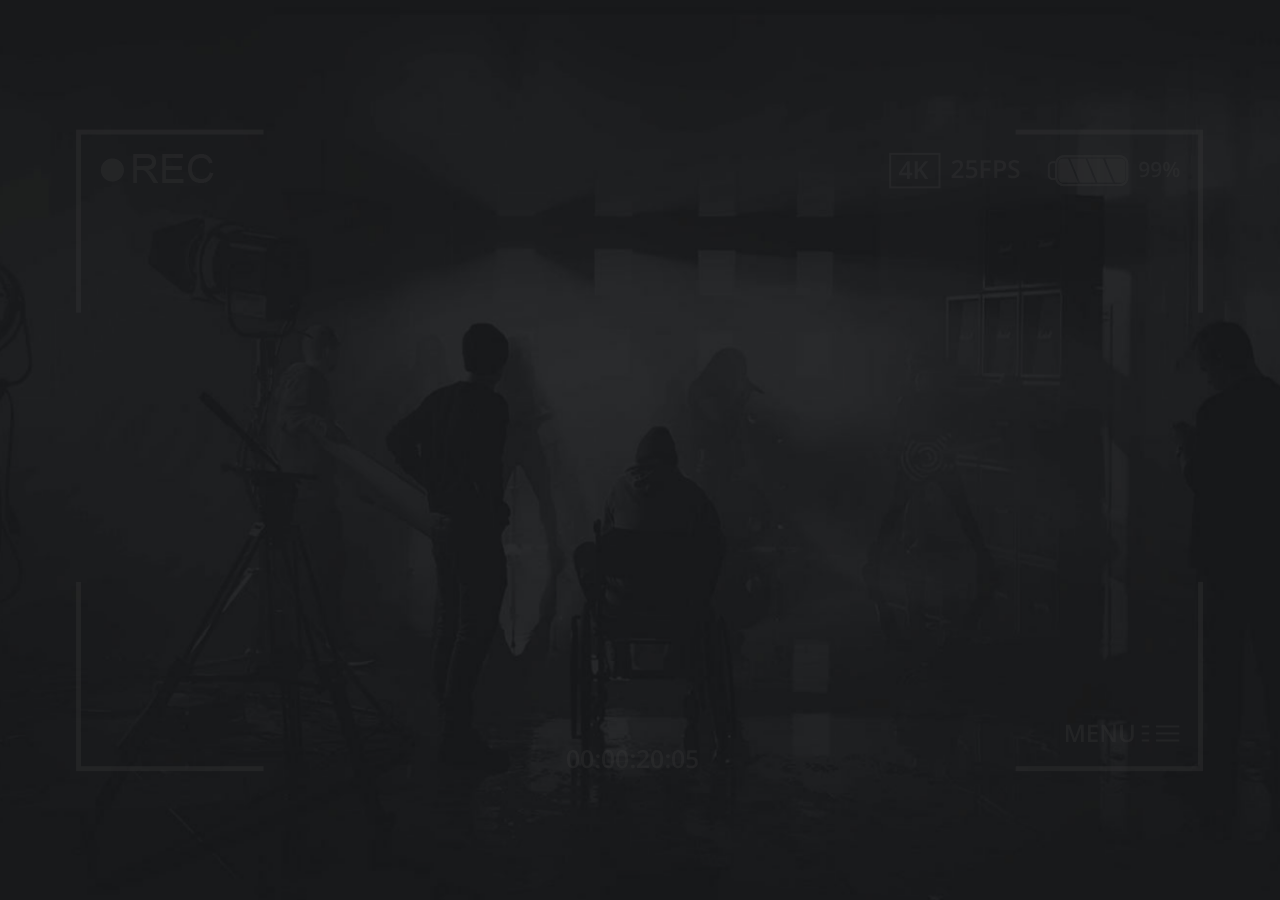
<file: index.html>
<!DOCTYPE html>
<html lang="en">
<head>
    <meta charset="UTF-8">
    <meta http-equiv="X-UA-Compatible" content="IE=edge">
    <meta name="viewport" content="width=device-width, initial-scale=1.0">
    <title>Приветственная страница</title>
    <link rel="preconnect" href="https://fonts.googleapis.com">
    <link rel="preconnect" href="https://fonts.gstatic.com" crossorigin>
    <link href="https://fonts.googleapis.com/css2?family=Open+Sans:wght@300;400;600;700;800&display=swap" rel="stylesheet" rel="stylesheet">
    <link rel="stylesheet" href="./css/normalize.css">
    <link rel="stylesheet" href="./css/style.css">
</head>
<body>
    <div class="wrapper">
        <main class="maincontent">
            <section class="welcome">
                    <div class="container welcome__container">
                        <div class="central">
                            <img src="./img/logo-welcome.png" alt="" class="welcome__logo">
                            <a href="welcome.html" class="button">Войти</a>
                        </div>
                    </div>
            </section>
        </main>
    </div>
</body>
</html>
</file>
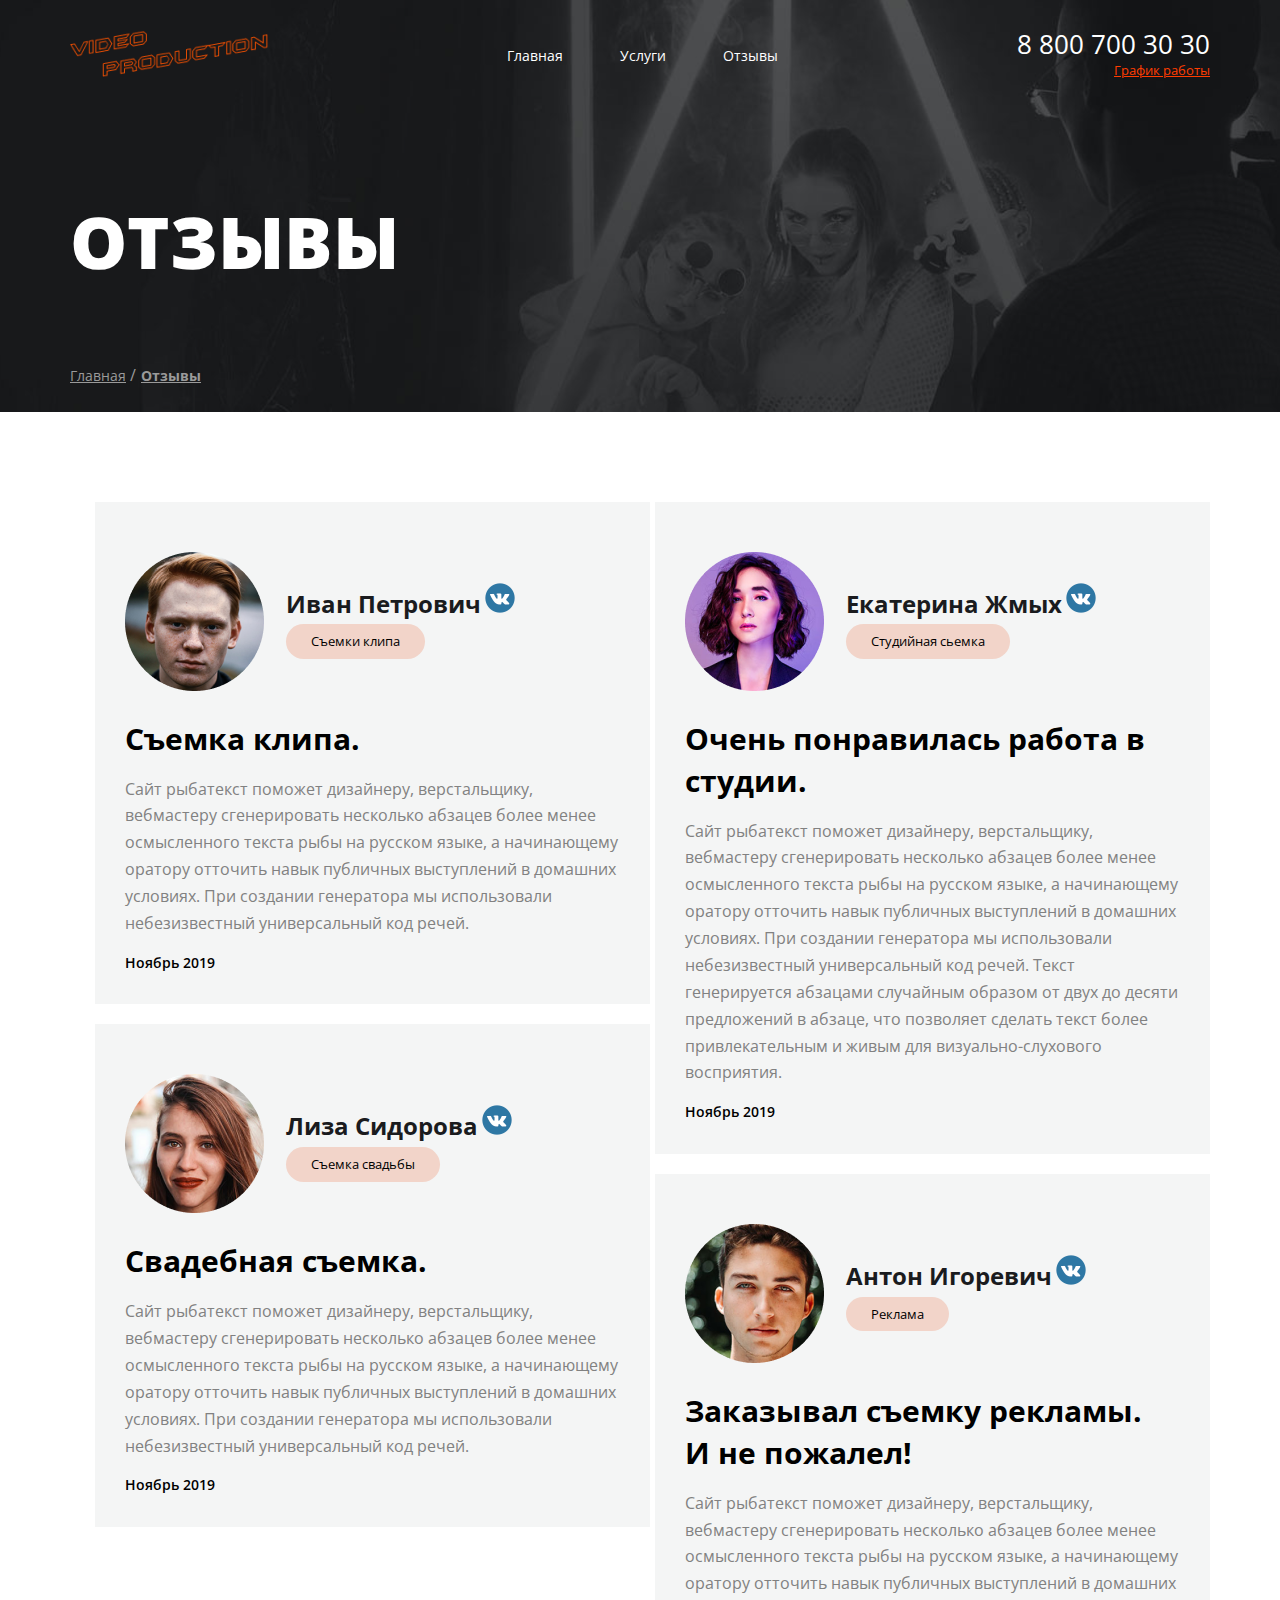
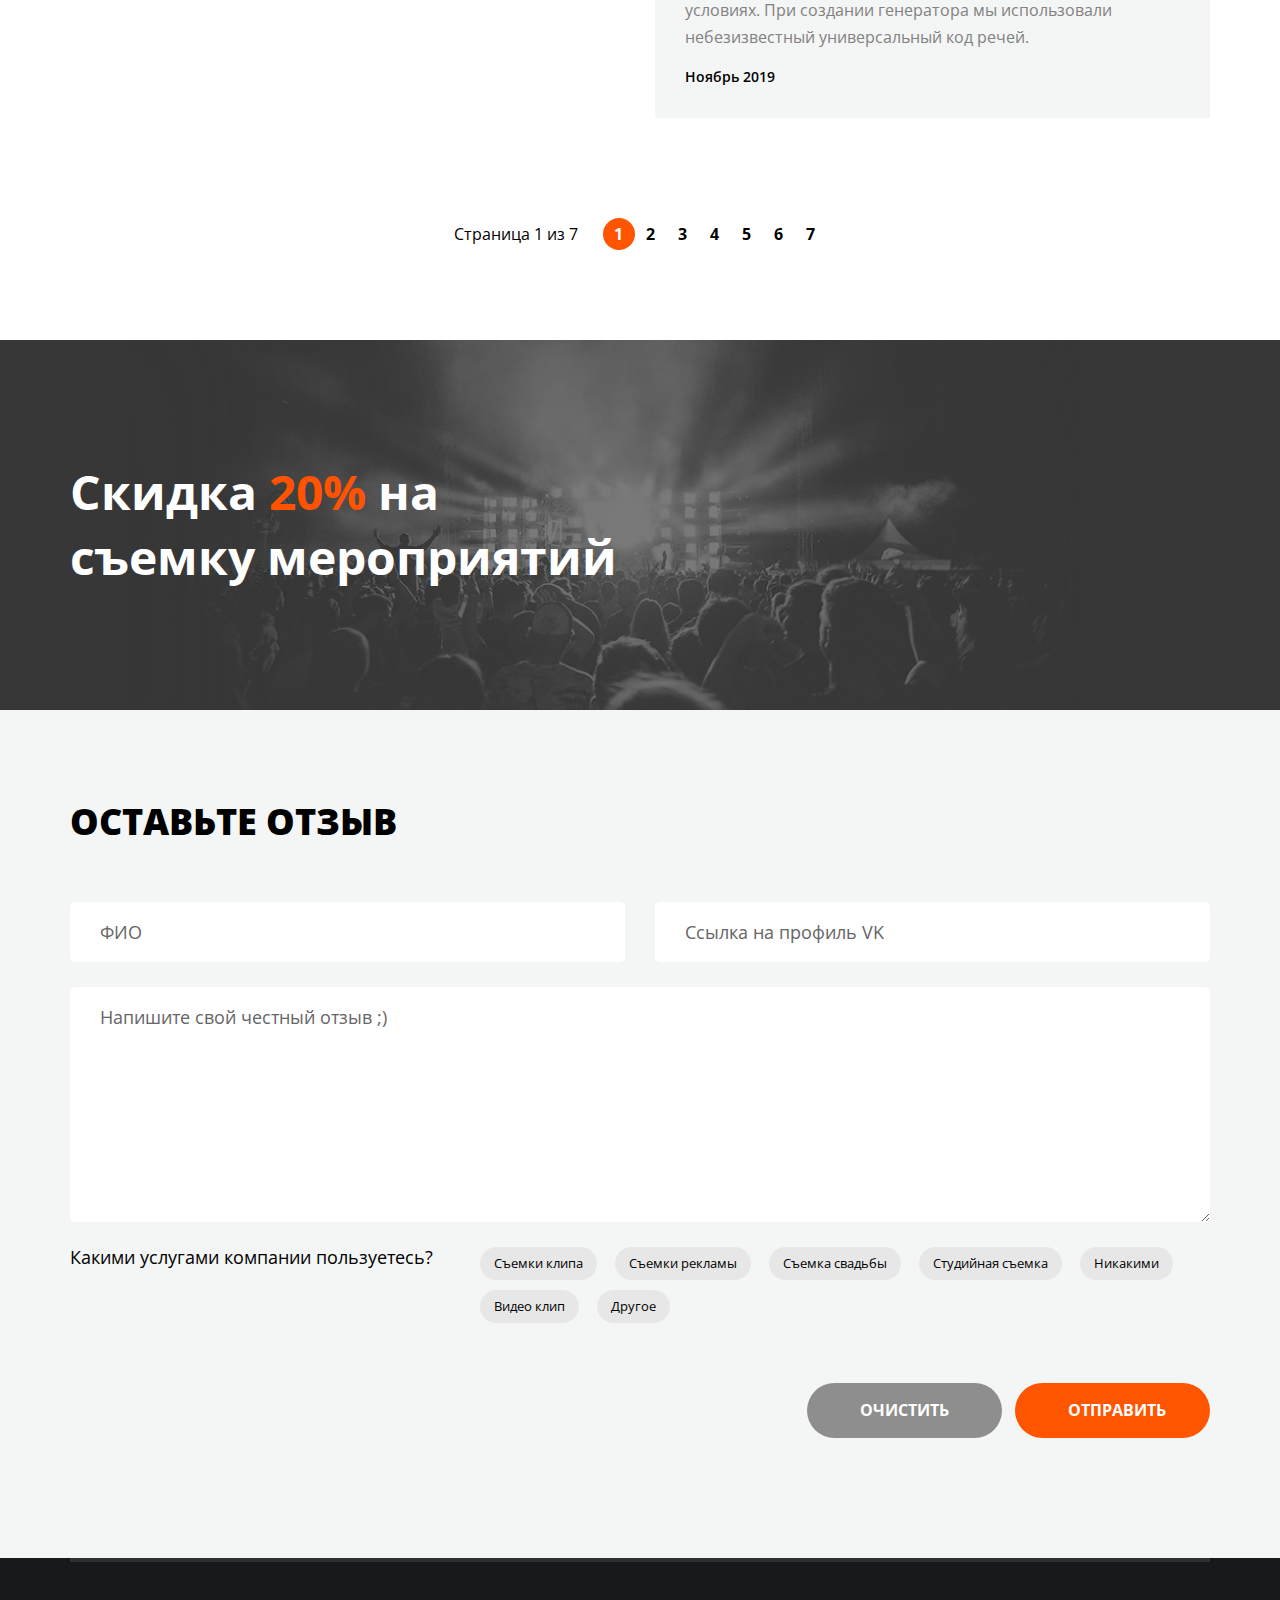
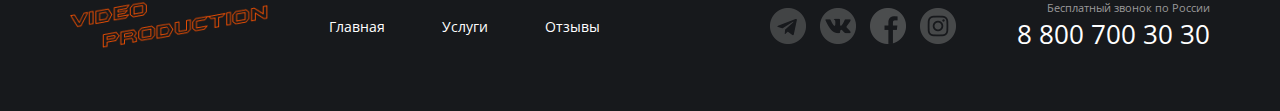
<file: reviews.html>
<!DOCTYPE html>
<html lang="en">
<head>
    <meta charset="UTF-8">
    <meta http-equiv="X-UA-Compatible" content="IE=edge">
    <meta name="viewport" content="width=device-width, initial-scale=1.0">
    <title>Отзывы</title>
    <link rel="preconnect" href="https://fonts.googleapis.com">
    <link rel="preconnect" href="https://fonts.gstatic.com" crossorigin>
    <link href="https://fonts.googleapis.com/css2?family=Open+Sans:wght@300;400;600;700;800&display=swap" rel="stylesheet" rel="stylesheet">
    <link rel="stylesheet" href="./css/normalize.css">
    <link rel="stylesheet" href="./css/style.css">
</head>
<body>
    <div class="wrapper subpage-wrapper">
        <main class="maincontent">
            <header class="header">
                <div class="container">
                    <div class="header__wrapp">
                <a href="welcome.html" class="logo">
                    <img class="logo__img" src="./img/logo.png" alt="logo company"> 
                </a>
                <nav class="menu">
                    <ul class="menu__list">
                        <li class="menu__item"><a href="welcome.html" class="menu__link">Главная</a></li>
                        <li class="menu__item"><a href="services.html" class="menu__link">Услуги</a></li>
                        <li class="menu__item"><a href="reviews.html" class="menu__link">Отзывы</a></li>
                    </ul>
                </nav>
                <address class="contacts">
                    <a href="tel:+78007003030" class="contacts__phone">8 800 700 30 30</a>
                    <div class="schedule">
                        <a href="" class="schedule__link">График работы</a>
                        <ul class="schedule__list">
                            <li class="schedule__item schedule__item--bold">пн-вс: 09:00 - 20:00</li>
                            <li class="schedule__item">Обед: 14:00-14:30</li>
                        </ul>
                    </div>
                </address>
            </div>
            </div>
            </header>
            <section class="hero">
                <div class="container">
                    <div class="page-title">
                    <h1>ОТЗЫВЫ</h1>
                    </div>
                    <ul class="breadcrumbs">
                        <li class="breadcrumbs__item">
                            
                                <a class="breadcrumbs__link" href="welcome.html">Главная</a>
                            
                        </li>
                        <li class="breadcrumbs__item breadcrumbs__item--active-item">
                            
                                <a class="breadcrumbs__link" href="reviews.html">Отзывы</a>
                            
                        </li>
                    </ul>
                </div>
            </section>
            <section class="reviews">
                <div class="container">
                    <ul class="reviews__list">
                        <li class="reviews__item">
                            
                            <div class="reviews__author">
                                <img src="./img/author1.png" alt="" class="author__img">
                                <div class="author__text">
                                    <div class="author__name">
                                        <a href="">Иван Петрович</a>
                                    </div>
                                    <div class="author__order tag tag--pink">Съемки клипа</div>
                                </div>
                            </div>
                            <div class="reviews__text">
                                <div class="review__title">
                                    <h2>Съемка клипа.</h2>
                                </div>
                                <div class="review__text">
                                    <p>Сайт рыбатекст поможет дизайнеру, верстальщику, вебмастеру сгенерировать несколько абзацев более менее осмысленного текста рыбы на русском языке, а начинающему оратору отточить навык публичных выступлений в домашних условиях. При создании генератора мы использовали небезизвестный универсальный код речей. </p>
                                </div>
                                <time class="review__date">Ноябрь 2019</time>
                            </div>
                        
                        </li>
                        <li class="reviews__item">
                            <div class="reviews__author">
                                <img src="./img/author3.png" alt="" class="author__img">
                                <div class="author__text">
                                    <div class="author__name">
                                        <a href="">Лиза Сидорова</a>
                                    </div>
                                    <div class="author__order tag tag--pink">Съемка свадьбы</div>
                                </div>
                            </div>
                            <div class="reviews__text">
                                <div class="review__title">
                                    <h2>Свадебная съемка.</h2>
                                </div>
                                <div class="review__text">
                                    <p>Сайт рыбатекст поможет дизайнеру, верстальщику, вебмастеру сгенерировать несколько абзацев более менее осмысленного текста рыбы на русском языке, а начинающему оратору отточить навык публичных выступлений в домашних условиях. При создании генератора мы использовали небезизвестный универсальный код речей. </p>
                                </div>
                                <time class="review__date">Ноябрь 2019</time>
                            </div>
                        </li>
                        <li class="reviews__item">
                            <div class="reviews__author">
                                <img src="./img/author2.png" alt="" class="author__img">
                                <div class="author__text">
                                    <div class="author__name">
                                        <a href="">Екатерина Жмых</a>
                                    </div>
                                    <div class="author__order tag tag--pink">Студийная сьемка</div>
                                </div>
                            </div>
                            <div class="reviews__text">
                                <div class="review__title">
                                    <h2>Очень понравилась работа в студии.</h2>
                                </div>
                                <div class="review__text">
                                    <p>Сайт рыбатекст поможет дизайнеру, верстальщику, вебмастеру сгенерировать несколько абзацев более менее осмысленного текста рыбы на русском языке, а начинающему оратору отточить навык публичных выступлений в домашних условиях. При создании генератора мы использовали небезизвестный универсальный код речей. Текст генерируется абзацами случайным образом от двух до десяти предложений в абзаце, что позволяет сделать текст более привлекательным и живым для визуально-слухового восприятия.
                                    </p>
                                </div>
                                <time class="review__date">Ноябрь 2019</time>
                            </div>
                        </li>
                        
                        <li class="reviews__item">
                            <div class="reviews__author">
                                <img src="./img/author4.png" alt="" class="author__img">
                                <div class="author__text">
                                    <div class="author__name">
                                        <a href="">Антон Игоревич</a>
                                    </div>
                                    <div class="author__order tag tag--pink">Реклама</div>
                                </div>
                            </div>
                            <div class="reviews__text">
                                <div class="review__title">
                                    <h2>Заказывал съемку рекламы. И не пожалел!</h2>
                                </div>
                                <div class="review__text">
                                    <p>Сайт рыбатекст поможет дизайнеру, верстальщику, вебмастеру сгенерировать несколько абзацев более менее осмысленного текста рыбы на русском языке, а начинающему оратору отточить навык публичных выступлений в домашних условиях. При создании генератора мы использовали небезизвестный универсальный код речей.</p>
                                </div>
                                <time class="review__date">Ноябрь 2019</time>
                            </div>
                        </li>
                    </ul>
                    <div class="pager pager--dark">
                        <div class="pager__display">Страница 1 из 7</div>
                        <ul class="pager__list">
                            <li class="pager__item pager__item--active"><a href="" class="pager__link">1</a></li>
                            <li class="pager__item"><a href="" class="pager__link">2</a></li>
                            <li class="pager__item"><a href="" class="pager__link">3</a></li>
                            <li class="pager__item"><a href="" class="pager__link">4</a></li>
                            <li class="pager__item"><a href="" class="pager__link">5</a></li>
                            <li class="pager__item"><a href="" class="pager__link">6</a></li>
                            <li class="pager__item"><a href="" class="pager__link">7</a></li>
                        </ul>
                    </div>
                </div>
            </section>
            <section class="call">
                <div class="container">
                    <div class="call__wrapper">
                        <h2 class="call__title">Скидка <span class="orange">20%</span> на съемку мероприятий</h2>
                    </div>
                </div>
            </section>
            <section class="send-form">
                <div class="container">
                    <h2 class="send-form__title">Оставьте отзыв</h2>
                    <form action="" class="form">
                        <div class="form__row">
                            <input type="text" placeholder="ФИО" class="form__input">
                            <input type="text" placeholder="Ссылка на профиль VK" class="form__input">
                        </div>
                        <div class="form__row">
                            <textarea name="" id="" cols="30" rows="10" placeholder="Напишите свой честный отзыв ;)" class="form__input form__input--textarea"></textarea>
                        </div>
                        <div class="form__controls">
                            <div class="form__controls-title">Какими услугами компании пользуетесь?</div>
                            <ul class="controls__list">
                                <li class="controls__item">
                                    <label class="controls__elem">
                                        <input type="checkbox" class="controls__checkbox">
                                        <div class="tag controls__tag">
                                            Съемки клипа
                                        </div>
                                    </label>
                                </li>
                                <li class="controls__item">
                                    <label class="controls__elem">
                                        <input type="checkbox" class="controls__checkbox">
                                        <div class="tag controls__tag">
                                            Съемки рекламы
                                        </div>
                                    </label>
                                </li>
                                <li class="controls__item">
                                    <label class="controls__elem">
                                        <input type="checkbox" class="controls__checkbox">
                                        <div class="tag controls__tag">
                                            Съемка свадьбы
                                        </div>
                                    </label>
                                </li>
                                <li class="controls__item">
                                    <label class="controls__elem">
                                        <input type="checkbox" class="controls__checkbox">
                                        <div class="tag controls__tag">
                                            Студийная съемка
                                        </div>
                                    </label>
                                </li>
                                <li class="controls__item">
                                    <label class="controls__elem">
                                        <input type="checkbox" class="controls__checkbox">
                                        <div class="tag controls__tag">
                                            Никакими
                                        </div>
                                    </label>
                                </li>
                                <li class="controls__item">
                                    <label class="controls__elem">
                                        <input type="checkbox" class="controls__checkbox">
                                        <div class="tag controls__tag">
                                            Видео клип
                                        </div>
                                    </label>
                                </li>
                                <li class="controls__item">
                                    <label class="controls__elem">
                                        <input type="checkbox" class="controls__checkbox">
                                        <div class="tag controls__tag">
                                            Другое
                                        </div>
                                    </label>
                                </li>
                            </ul>
                        </div>
                        <div class="form__btns">
                            <button type="reset"class="button button-gray form__btn">Очистить</button>
                            <button type="submit"class="button form__btn">Отправить</button>
                        </div>
                    </form>
                </div>
            </section>
        </main>
        <footer class="footer-container">
            <div class="container">
                <div class="footer">
                <a href="welcome.html" class="logo">
                    <img class="logo__img" src="./img/logo.png" alt="logo company"> 
                </a>
                <nav class="menu">
                    <ul class="menu__list">
                        <li class="menu__item"><a href="welcome.html" class="menu__link">Главная</a></li>
                        <li class="menu__item"><a href="services.html" class="menu__link">Услуги</a></li>
                        <li class="menu__item"><a href="reviews.html" class="menu__link">Отзывы</a></li>
                    </ul>
                </nav>
                <ul class="socials">
                    <li class="socials__item socials__item--tg">
                        <a href="#" class="socials__link"></a>
                    </li>
                    <li class="socials__item socials__item--vk">
                        <a href="#" class="socials__link"></a>
                    </li>
                    <li class="socials__item socials__item--fb">
                        <a href="#" class="socials__link"></a>
                    </li>
                    <li class="socials__item socials__item--inst">
                        <a href="#" class="socials__link"></a>
                    </li>
                </ul>
                <address class="contacts">
                    <div class="contacts__text">Бесплатный звонок по России</div>
                    <a href="tel:+78007003030" class="contacts__phone">8 800 700 30 30</a>
                </address>
                </div>
            </div>
        </footer>
    </div>
</body>
</html>
</file>
<file: css/style.css>
*,
*::before,
*::after{
    box-sizing: border-box;
}

body{
    font-family: 'Open Sans', sans-serif;
    background-color: #17191C;
}

a{
    text-decoration: none;
    color:white;
    font-size: 14px;
}

h2{
    padding: 0px;
    margin: 0px;
}

ul{
    list-style-type: none;
    margin: 0px;
    padding: 0px;
}

.container{
    max-width: 1140px;
    margin: 0 auto;
}

.container__hello{
    display: flex;
    flex-direction: column;
    align-items: center;
}

.main-page-wrapper{
    background: url(/video-production/img/hero.png) center top no-repeat, url(/video-production/img/bottom-pic.png) right bottom 306px no-repeat;
}

.header__wrapp{
    padding-top: 30px;
    display: flex;
    justify-content: space-between;
    align-items: center;
}

.menu__list{
    display: flex;
}

.menu__item{
    margin-right: 57px;
}

.menu__item:last-child{
    margin-right:0px;
}

.menu__link{
    font-size: 14px;
    transition: .5s;
}

.menu__link:hover{
    color: #FF3D00;
}

.contacts__phone{
    font-size: 26px;
    font-style:normal;
}

.schedule{
    position: relative;
}

.schedule:hover .schedule__list{
    opacity: 1;
}

.schedule__link{
    font-family: 'Open Sans';
    font-weight: 400;
    text-decoration: underline;
    color: #FF3D00;
    font-style: normal;
    font-size: 13px;
    line-height: 1.5;
    padding-bottom: 10px;
}

.schedule__list{
    padding: 15px 19px;
    border-radius: 3px;
    background: rgba(255,255,255,.8);
    text-align: left;
    position: absolute;
    right: 0;
    top: 27px;
    transition: .2s;
    opacity: 0;
}

.schedule__list:after{
    content:"";
    border: 10px solid transparent;
    border-bottom: 10px solid rgba(255,255,255,.8);
    top: -20px;
    right: 45px;
    position: absolute;
}

.schedule__item{
    font-size: 13px;
    font-weight: 600;
    font-style: normal;
    margin-bottom: 4px;
}

.schedule__item:last-child{
    margin-bottom: 0px;
}

.schedule__item--bold{
    font-weight: 700;
}

.hello{
    background-size: cover;
    color: white;
    text-align: center;
    margin-bottom: 250px;
}

.main-page__title h1{
    padding: 160px 0 17px;
    font-size: 72px;
}

.title{
    font-weight: 800;
    font-size: 72px;
}

.hello__text{
    padding-bottom: 61px;
    font-size: 18px;
}


.button{
    padding: 18px 53px;
    border-radius: 35px;
    background-color: #FF5500;
    font-weight: 700;
    text-transform: uppercase;
    display: block;
    max-width: 195px;
    transition: .5s;
    color: white;
    border: none;
}

.button:hover{
    background-color: #FF3D00;
}

.offers{
    margin-bottom: 180px;
}

.offers__list{
    display: flex;
    justify-content: space-between;
}

.offers__item{
    padding: 36px 22px 71px;
    border-radius: 5px;
    background-color: white;
    width: 362px;
}

.offers__item:last-child{
    margin-right: 0px;
}

.offers__title{
    font-weight: 700;
    font-size: 32px;
    margin: 30px 0px 17px;
}

.offers__img{
    height: 76px;
}

.offers__features{
    display: flex;
    justify-content: space-between;
}


.offers__feature-text{
    font-size: 16px;
    font-weight: 400;
}

.offers__text{
    font-size: 14px;
    margin: 25px 0px 47px;
    max-width: 306px;
    text-align: left;
}

.button--light{
    color:#FF5500;
    border: solid 2px #FF5500; 
    background: white;
    transition: .5s;
}

.button--light:hover{
    color:white;
    background: #FF5500;
}

.news{
    color:white;
    margin-bottom: 145px;
}

.title{
    font-weight: 800;
    font-size: 36px;
    /*margin-bottom: 50px;*/
}

.news__list{
    margin: 50px 0px 55px;
    display: flex;
    justify-content: space-between;
}

.news__item{
    width: 557px;
    vertical-align: top;
    position: relative;
}

.news__cover{
    display: block;
    width: 100%;
    height: 100%;
    object-fit: cover;
}

.news__text-content{
    padding: 25px 30px;
    min-height: 120px;
    position: absolute;
    left: 0;
    right: 0;
    bottom: 0;
}

.news__date{
    font-size: 14px;
}

.news__title{
    font-weight: 700;
    font-size: 24px;
    margin: 18px 0px 10px;
}

.news__text{
    font-size: 16px;
}

.pager{
    display: flex;
    justify-content: center;
    align-items: center;
}

.pager__display{
    font-size: 16px;
    margin-right: 25px;
}

.pager__list{
    display: flex;
}

.pager__item{
    text-align: center;
}

.pager__link{
    display: block;
    width: 32px;
    height: 32px;
    border-radius: 50%;
    font-weight: 700;
    font-size: 16px;
    line-height: 32px;
    text-decoration: none;
    transition: .5s;
}

.pager__link:hover{
    background-color: #FF5500;
}

.pager__item--active .pager__link{
    background-color: #FF5500;
}

.about{
    display: flex;
}

.about:before{
    content:"";
    background: url(/video-production/img/about-img.png) center center / cover;
    display: block;
    width: 490px;
    height: 505px;
}

.about__content{
    padding: 70px 80px 55px;
    background-color: #fff;
    border-radius: 5px;
    max-width: 785px;
    /*position: absolute;*/
    top: 100px;
    left: 355px;
    margin-top: 100px;
    margin-left: -134px;
    margin-bottom: 55px;
    width: 785px;
}

.about__text{
    margin: 40px 0px 60px;
    width: 495px;
    line-height: 1.7;
    font-size: 16px;
    font-weight: 400;
}

.footer{
    display: flex;
    justify-content: space-between;
    align-items: center;
    padding: 40px 0px 60px;
    border-top: solid 4px rgba(255, 255, 255, 0.1);
}

.socials{
    margin-left: 110px;
}

.socials, .socials__item{
    display: inline-block;
}

.socials__item{
    margin-right: 10px;
    display: inline-block;
    vertical-align: middle;

}

.socials__item:last-child{
    margin-right: 0px;
}

.socials, .menu__list{
    vertical-align: middle;
}

.socials__link{
    display: block;
    text-decoration: none;
    width: 36px;
    height: 36px;
}

.socials__item--tg .socials__link{
    background: url(../img/sprite.png) -10px -66px;
    transition: .5s;
    opacity: .4;
}

.socials__item--tg .socials__link:hover{
    opacity: 1;
}

.socials__item--vk .socials__link{
    background: url(../img/sprite.png) -66px -10px;
    opacity: .4;
    transition: .5s;
}

.socials__item--vk .socials__link:hover{
    opacity: 1;
}

.socials__item--fb .socials__link{
    background: url(../img/sprite.png) -10px -10px;
    opacity: .4;
    transition: .5s;
}

.socials__item--fb .socials__link:hover{
    opacity: 1;
}

.socials__item--inst .socials__link{
    background: url(../img/sprite.png) -66px -122px;
    opacity: .4;
    transition: .5s;
}

.socials__item--inst .socials__link:hover{
    opacity: 1;
}



.contacts{
    text-align: right;
}

.contacts__text{
    color:#9A9A9A;
    font-style: normal;
    font-size: 11px;
    margin-bottom: 6px;
}

/*стили для страницы услуг*/

.subpage-wrapper{
    background: url(../img/services__top-bg.png) center top no-repeat;
}

.page-title h1{
    text-align: left;
    margin: 120px 0px 83px;
    color: white;
    font-size: 72px;
    font-weight: 800;
}

.breadcrumbs{
    display: flex;
    padding-bottom: 27px;
}

.breadcrumbs__link{
    font-weight: 400;
    font-size: 14px;
    color:#9A9A9A;
    text-decoration: underline;
}

.breadcrumbs__item:after{
    content: "/";
    text-decoration: none;
    color:#9A9A9A;
    margin-right: 5px;
}

.breadcrumbs__item--active-item:after{
    content:'';
}

.breadcrumbs__item--active-item .breadcrumbs__link{
    font-weight: 700;
}



.services{
    background:  #fff;
    padding: 90px 0px 94px;
}

.services__list{
    padding-bottom: 70px;
}

.services__item{
    display: flex;
    margin-bottom: 50px;
}

.services__item:last-child{
    margin-bottom: 0px;
}

.services__content{
    padding-left: 56px;
}

.services__title{
    font-weight: 700;
    font-size: 36px;
}

.services__text p{
    margin: 28px 0px 50px;
    font-weight: 400;
    font-size: 16px;
    line-height: 1.68;
}

.pager--dark .pager__link{
    color: #000;
    transition: .5s;
}

.pager--dark .pager__link:hover, .pager__item--active .pager__link{
    color: white;
}

.partners{
    background: #F4F5F5;
    padding: 88px 0px 120px;
}

.partners__title{
    font-weight: 700;
    font-size: 48px;
    line-height: 1.35;
}

.partners__list{
    display: flex;
    justify-content: space-between;
    flex-wrap: wrap;
    margin-top: 58px;
}

.partners__item{
    width: 178px;
    display: flex;
    width: 229px;
    height: 100px;
    align-items: center;
    justify-content: center;
    margin-bottom: 23px;
}

.partners__item:nth-child(4n + 1){
    justify-content: left;
}

.partner__img{
    filter: saturate(0%);
    transition: .5s;
}

.partner__img:hover{
    filter: saturate(100%);
}

/*reviews*/

.reviews{
    background-color: white;
    padding: 90px 95px;
}

.reviews__list{
    column-count: 2;
    column-gap: 30px;
    margin-bottom: 80px;
}

.reviews__item{
    background: #F4F5F5;
    padding: 50px 30px 33px;
    flex-direction: column;
    display: inline-block;
    margin-bottom: 20px;
}

.reviews__author{
    display: flex;
    align-items: center;
    margin-bottom: 27px;
}

.review__date{
    font-weight: 600;
    font-size: 14px;
}

.author__text{
    margin-left: 22px;
}

.author__name:after{
    content:'';
    width: 30px;
    height: 30px;
    background: url(../img/author-after.png);
    display: inline-block;
}

.author__name a{
    color: #1A1B1E;
    font-weight: 700;
    font-size: 24px;
    transition: .5s;
}

.author__name a:hover{
    color: #2E77A4;
    text-decoration: underline;
}

.tag{
    background: #E7E7E7;
    border-radius: 35px;
    padding: 10px 25px;
    display: inline-block;
    margin-top: 7px;
    font-size: 13px;
}

.tag--pink{
    background: #F2D4C9;
}

.review__title{
    max-width: 464px;
}

.review__title h2{
    font-weight: 700;
    font-size: 30px;
    line-height: 1.4;
}

.review__text{
    width: 495px;
}

.review__text p{
    line-height: 1.68;
    font-size: 16px;
    font-weight: 400;
    color:#818181;
}

.call{
    padding: 120px 0px 120px;
    background: url(../img/party.png) top right 200px no-repeat #373737;
    background-size: contain;
}



.call__title{
    font-weight: 700;
    font-size: 48px;
    line-height: 1.35;
    color: white;
    width: 553px;
}

.orange{
    color:#FF5300;
}

.send-form{
        background: #F4F5F5;
        padding: 88px 0px 120px;
}

.send-form__title{
    font-weight: 800;
    font-size: 36px;
    line-height: 1.35;
    margin-bottom: 55px;
    text-transform: uppercase;
}

.form__row{
    display: flex;
    margin-bottom: 25px;
}

.form__input{
    flex: 1;
    margin-right: 30px;
    border-radius: 5px;
    border: none;
    background: white;
    padding: 20px 30px;
    font-size: 18px;
    color: #1A1B1E;
}

.form__input:last-child{
    margin-right: 0px;
}

.form__input::placeholder{
    color: #666666;
}

.form__input--textarea{
    height: 235px;
}

.form__controls{
    display: flex;
    margin-bottom: 50px;
}

.form__controls-title{
    width: 36%;
    font-weight: 400;
    font-size: 18px;
}

.controls__list{
    flex:1;
    display: flex;
    flex-wrap: wrap;
}

.controls__elem{
    cursor: pointer;
}

.controls__checkbox:checked ~ .controls__tag{
    background: #F2D4C9;
}

.controls__item{
    margin: 0px 18px 10px 0px;
}

.controls__tag{
    padding: 9px 14px;
    margin-top: 0px;
}

.controls__checkbox{
    display: none;
}

.form__btns{
    display: flex;
    justify-content: flex-end;
}

.form__btn{
    margin-right: 13px;
}

.form__btn:last-child{
    margin-right: 0px;
}

.button-gray{
    background: #8E8E8E;
    transition: .5s;
}

.button-gray:hover{
    background: #2B2B2B;
}

/*welcome page*/

@keyframes rotateIn{
    from{
        transform: scale(0.1) rotate(30deg);
    }

    50%{
        transform: rotate(-10deg);
    }

    70%{
        transform: rotate(3deg);
    }
    
    to{
        opacity: 1;
        transform: scale(1);
    }
}

.welcome{
    display: flex;
    position: fixed;
    top:0;
    left: 0;
    width: 100%;
    height: 100%;
    align-items: center;
    justify-content: center;
    background: url(../img/welcome-bg.png) center bottom/cover no-repeat;
}

.welcome__container{
    background: url(../img/welcome-rec.png) center bottom/cover no-repeat;
}

.central{
    width: 1128px;
    height: 643px;
    display: flex;
    flex-direction:column;
    align-items: center;
    justify-content: center;
    animation:  rotateIn .9s;
    opacity: 0;
    animation-fill-mode: forwards;
}

.welcome__logo{
    margin-bottom: 40px;
}
</file>
